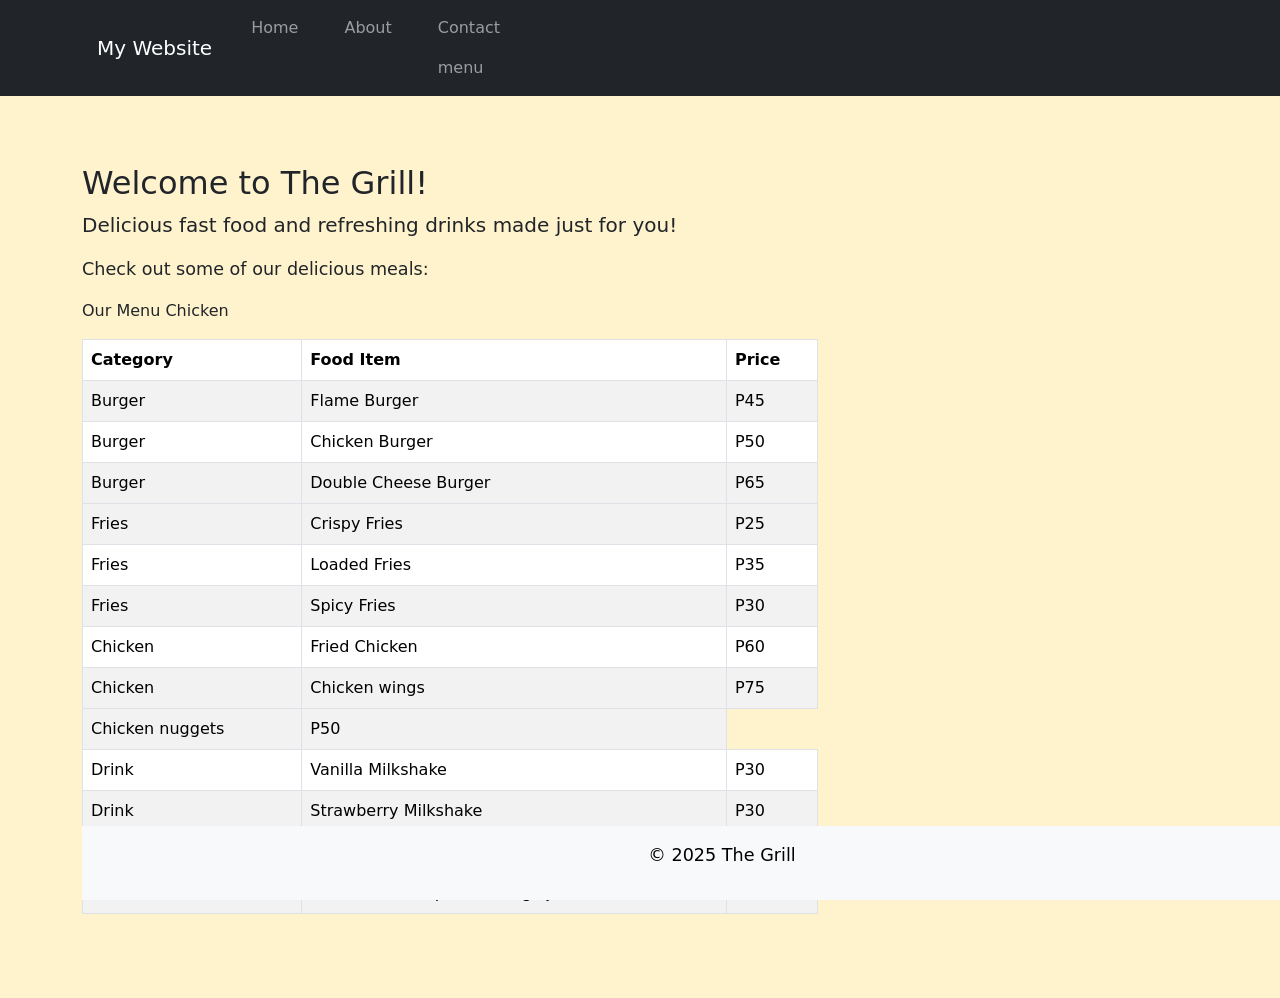
<file: menu.html>
<!DOCTYPE html>
<html lang="en">
<head>
    <meta charset="UTF-8">
    <meta name="viewport" content="width=device-width, initial-scale=1.0">
    <title>The Grill - Menu</title>

    <!-- Bootstrap CSS -->
    <link href="https://cdn.jsdelivr.net/npm/bootstrap@5.3.0/dist/css/bootstrap.min.css" rel="stylesheet">

    <!-- Custom CSS -->
    <link rel="stylesheet" href="styles.css">
     <style>
    body{background-color: #fff3cd;}
    h1 {color: #d62828;}
    </style>
</head>

<body>

    <!-- Navigation Bar -->
    <header>
        <nav class="navbar navbar-expand-lg navbar-dark bg-dark">
            <div class="container">
                <a class="navbar-brand" href="index.html">My Website</a>

                <button class="navbar-toggler" type="button" data-bs-toggle="collapse" data-bs-target="#navbarNav">
                    <span class="navbar-toggler-icon"></span>
                </button>

                <div class="collapse navbar-collapse" id="navbarNav">
                    <ul class="navbar-nav">
                        <li class="nav-item">
                            <a class="nav-link" href="index.html">Home</a>
                        </li>
                        <li class="nav-item">
                            <a class="nav-link" href="about.html">About</a>
                        </li>
                        <li class="nav-item">
                            <a class="nav-link" href="contact.html">Contact</a>
                            <a class="nav-link" href="menu.html">menu</a>
                        </li>
                    </ul>
                </div>
            </div>
        </nav>
    </header>

    <!-- Main Content -->
    <main class="container my-5">
        <div class="row">
            <div class="col-md-8">
                <h2>Welcome to The Grill!</h2>
                <p class="lead">Delicious fast food and refreshing drinks made just for you!</p>
                <p>Check out some of our delicious meals:</p

                <h3 class="mt-5">Our Menu</h3>

<table class="table table-bordered table-striped mt-3">

<thead>
<tr>
<th>Category</th>
<th>Food Item</th>
<th>Price</th>
</tr>
</thead>

<tbody>

<tr>
<td>Burger</td>
<td>Flame Burger</td>
<td>P45</td>
</tr>

<tr>
<td>Burger</td>
<td>Chicken Burger</td>
<td>P50</td>
</tr>

<tr>
<td>Burger</td>
<td>Double Cheese Burger</td>
<td>P65</td>
<tr>

    
<tr>
<td>Fries</td>
<td>Crispy Fries</td>
<td>P25</td>
</tr>

<tr>
<td>Fries</td>
<td>Loaded Fries</td>
<td>P35</td>
</tr>

<tr>
<td>Fries</td>
<td>Spicy Fries</td>
<td>P30</td>
</tr>

<tr>
<td> Chicken</td>
<td> Fried Chicken</td>
<td>P60</td>
</tr>

<tr>
<td>Chicken</td>
<td> Chicken wings</td>
<td>P75</td>
</tr>

<tr>
<tr>Chicken</td>
<td> Chicken nuggets</td>
<td>P50</td>
</tr>
    
<tr>
<td>Drink</td>
<td>Vanilla Milkshake</td>
<td>P30</td>
</tr>

<tr>
<td>Drink</td>
<td>Strawberry Milkshake</td>
<td>P30</td>
</tr>

<tr>
<td>Milkshakes</td>
<td>Chocolate Milkshake</td>
<td>P30</td>
</tr>


<tr>
<td>Drink</td>
<td>Coke / Fanta / Sprite/ Orange juice</td>
<td>P15</td>
</tr>

</tbody>

</table>
            

    <!-- Footer -->
    <footer class="bg-light text-center py-3">
        <p>&copy; 2025 The Grill</p>
    </footer>

    <!-- Bootstrap JS and dependencies -->
    <script src="https://cdn.jsdelivr.net/npm/@popperjs/core@2.11.6/dist/umd/popper.min.js"></script>
    <script src="https://cdn.jsdelivr.net/npm/bootstrap@5.3.0/dist/js/bootstrap.min.js"></script>

</body>
</html>
</file>
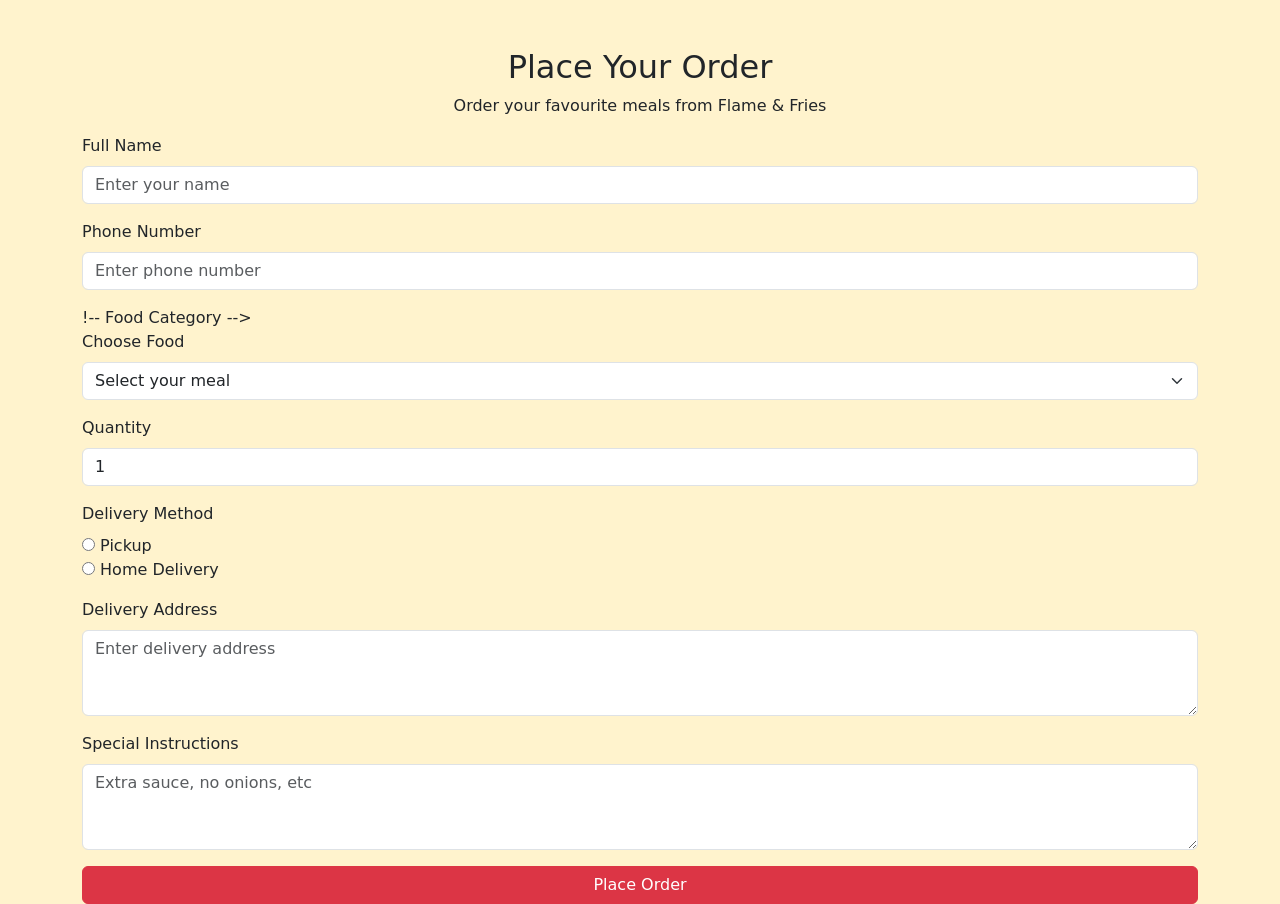
<file: order.html>
<!DOCTYPE html>
<html lang="en">
<head>
<meta charset="UTF-8">
<meta name="viewport" content="width=device-width, initial-scale=1.0">
<title>Order - The Grill</title>

<link href="https://cdn.jsdelivr.net/npm/bootstrap@5.3.0/dist/css/bootstrap.min.css" rel="stylesheet">
   <style>
    body{background-color: #fff3cd;}
    h1 {color: #d62828;}
    </style>
</head>

<body>

<div class="container mt-5">

<h2 class="text-center">Place Your Order</h2>
<p class="text-center">Order your favourite meals from Flame & Fries</p>

<form>

<!-- Customer Name -->
<div class="mb-3">
<label class="form-label">Full Name</label>
<input type="text" class="form-control" placeholder="Enter your name" required>
</div>

<!-- Phone Number -->
<div class="mb-3">
<label class="form-label">Phone Number</label>
<input type="tel" class="form-control" placeholder="Enter phone number" required>
</div>

  !-- Food Category -->
<div class="mb-3">
<label class="form-label">Choose Food</label>
<select class="form-select" required>
<option selected disabled>Select your meal</option>
<option>Flame Burger</option>
<option>Chicken Burger</option>
<option>Loaded Fries</option>
<option>Spicy Fries</option>
<option>Fried Chicken</option>
<option>Chicken Wings</option>
<option>Milkshake</option>
<option>Soft Drink</option>
</select>
</div>

<!-- Quantity -->
<div class="mb-3">
<label class="form-label">Quantity</label>
<input type="number" class="form-control" min="1" value="1">
</div>

<!-- Delivery Option -->
<div class="mb-3">
<label class="form-label">Delivery Method</label><br>

<input type="radio" name="delivery"> Pickup<br>
<input type="radio" name="delivery"> Home Delivery
</div>

<!-- Address -->
<div class="mb-3">
<label class="form-label">Delivery Address</label>
<textarea class="form-control" rows="3" placeholder="Enter delivery address"></textarea>
</div>

<!-- Special Instructions -->
<div class="mb-3">
<label class="form-label">Special Instructions</label>
<textarea class="form-control" rows="3" placeholder="Extra sauce, no onions, etc"></textarea>
</div>

<!-- Submit Button -->
<button type="submit" class="btn btn-danger w-100">
Place Order
</button>

</form>

</div>

</body>
</html>
</file>
<file: styles.css>
body {
    backgroud-colour:#fff8f0}

    navbar { backgroud-colour:#b222222!
      important;}
Important;}
h2 {colur: #b222222}

font-family: Arial, sans-serif;

color: #333;

background-color: #f9f9f9;

margin: 0;

padding: 0;

line-height: 1.6;
  
}
  
header {
background-color: #4CAF50;

color: black;

padding: 20px;

text-align: center;

}


header h1 {

margin: 0;

}


nav a {

color: black;

text-decoration: none;

margin: 0 15px;
  front-size: 1 . 1em;
  front-weight: bold;

}


nav a:hover {

text-decoration: underline;
  colour: #e0e0e0;

}

main {

padding: 20px;

max-width: 800px;

margin: 0 auto;

}

  
main img {

max-width: 100%;

height: auto;

display: block;

margin: 20px 0;

}

footer {

background-color: #333;

color: black;

text-align: center;

padding: 10px;

position: fixed;

bottom: 0;

width: 100%;

}

p {

font-size: 1.1em;

}


a {

color: #4CAF50;

text-decoration: none;

}


a:hover {

text-decoration: underline;

}

img {

border: 5px solid #4CAF50;

border-radius: 10px;

}

main a[href^="mailto:"] {

color: #ff5722;

font-weight: bold;

}
</file>
